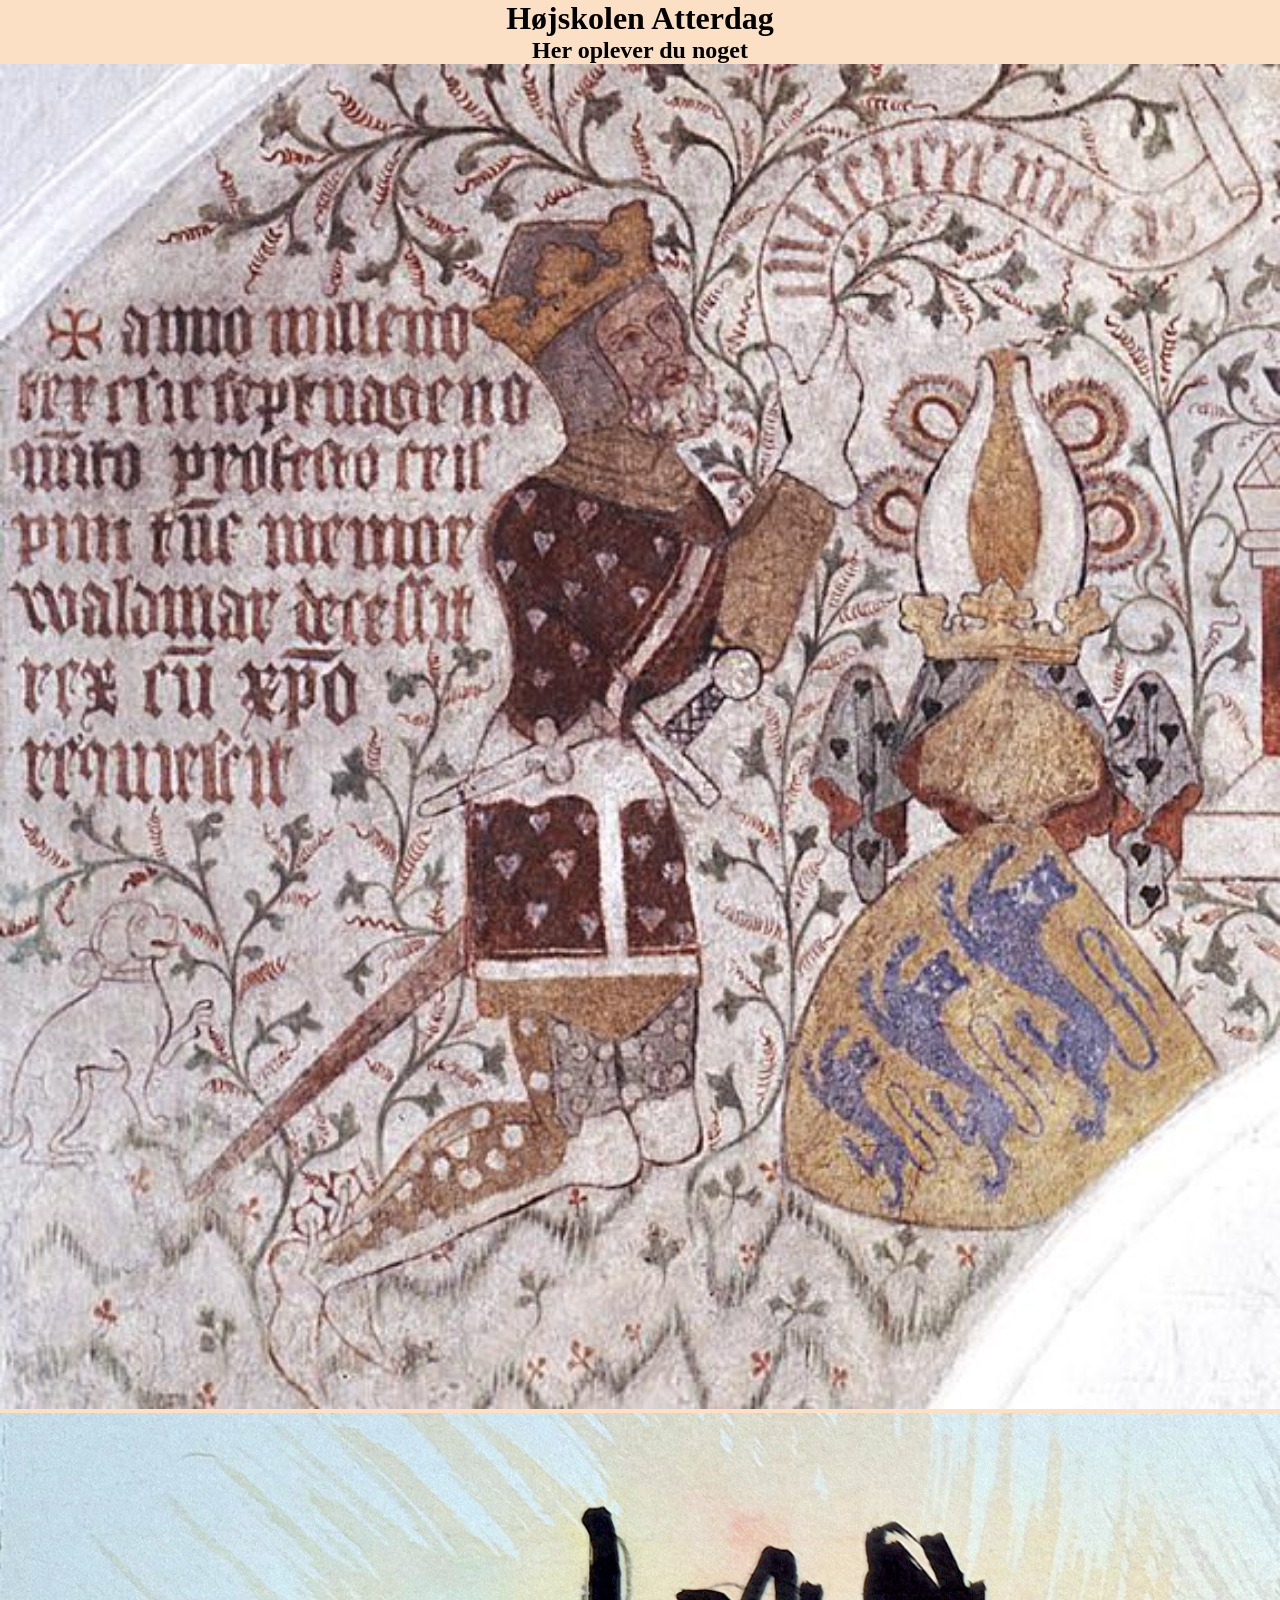
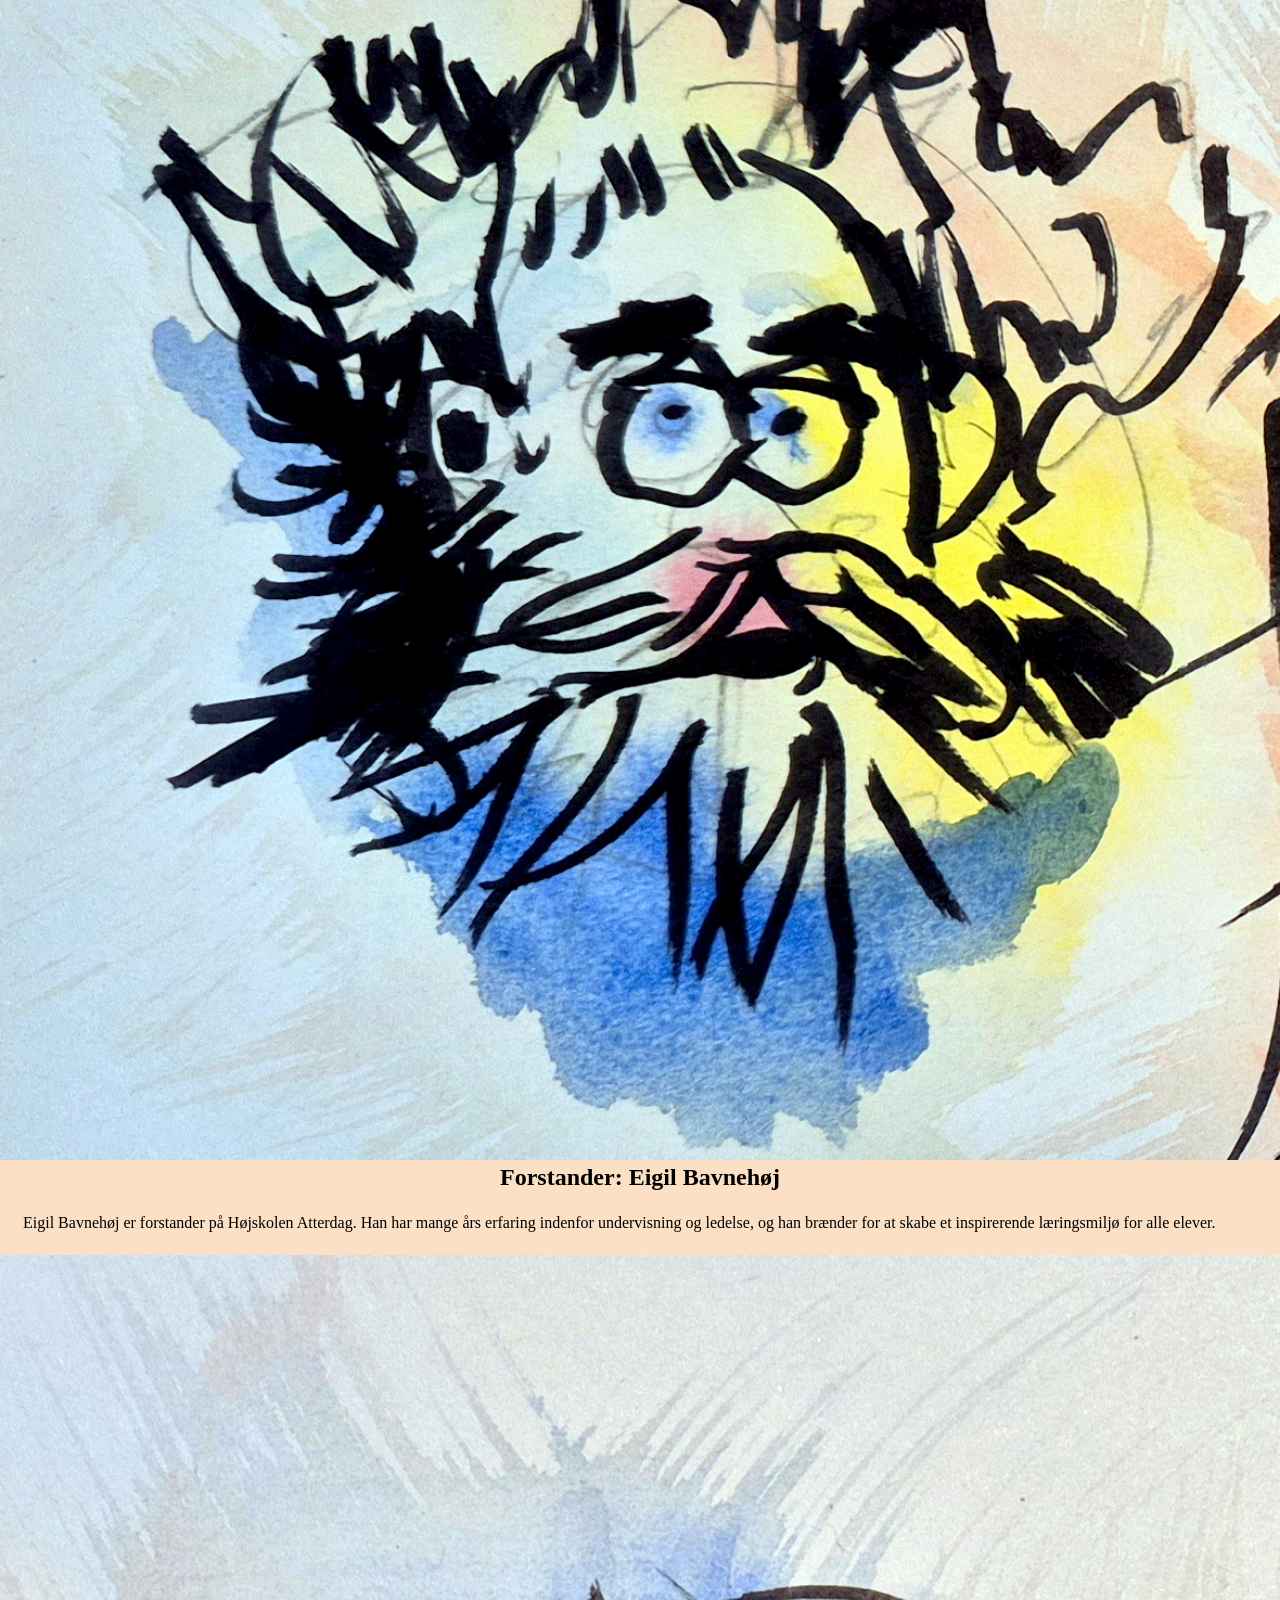
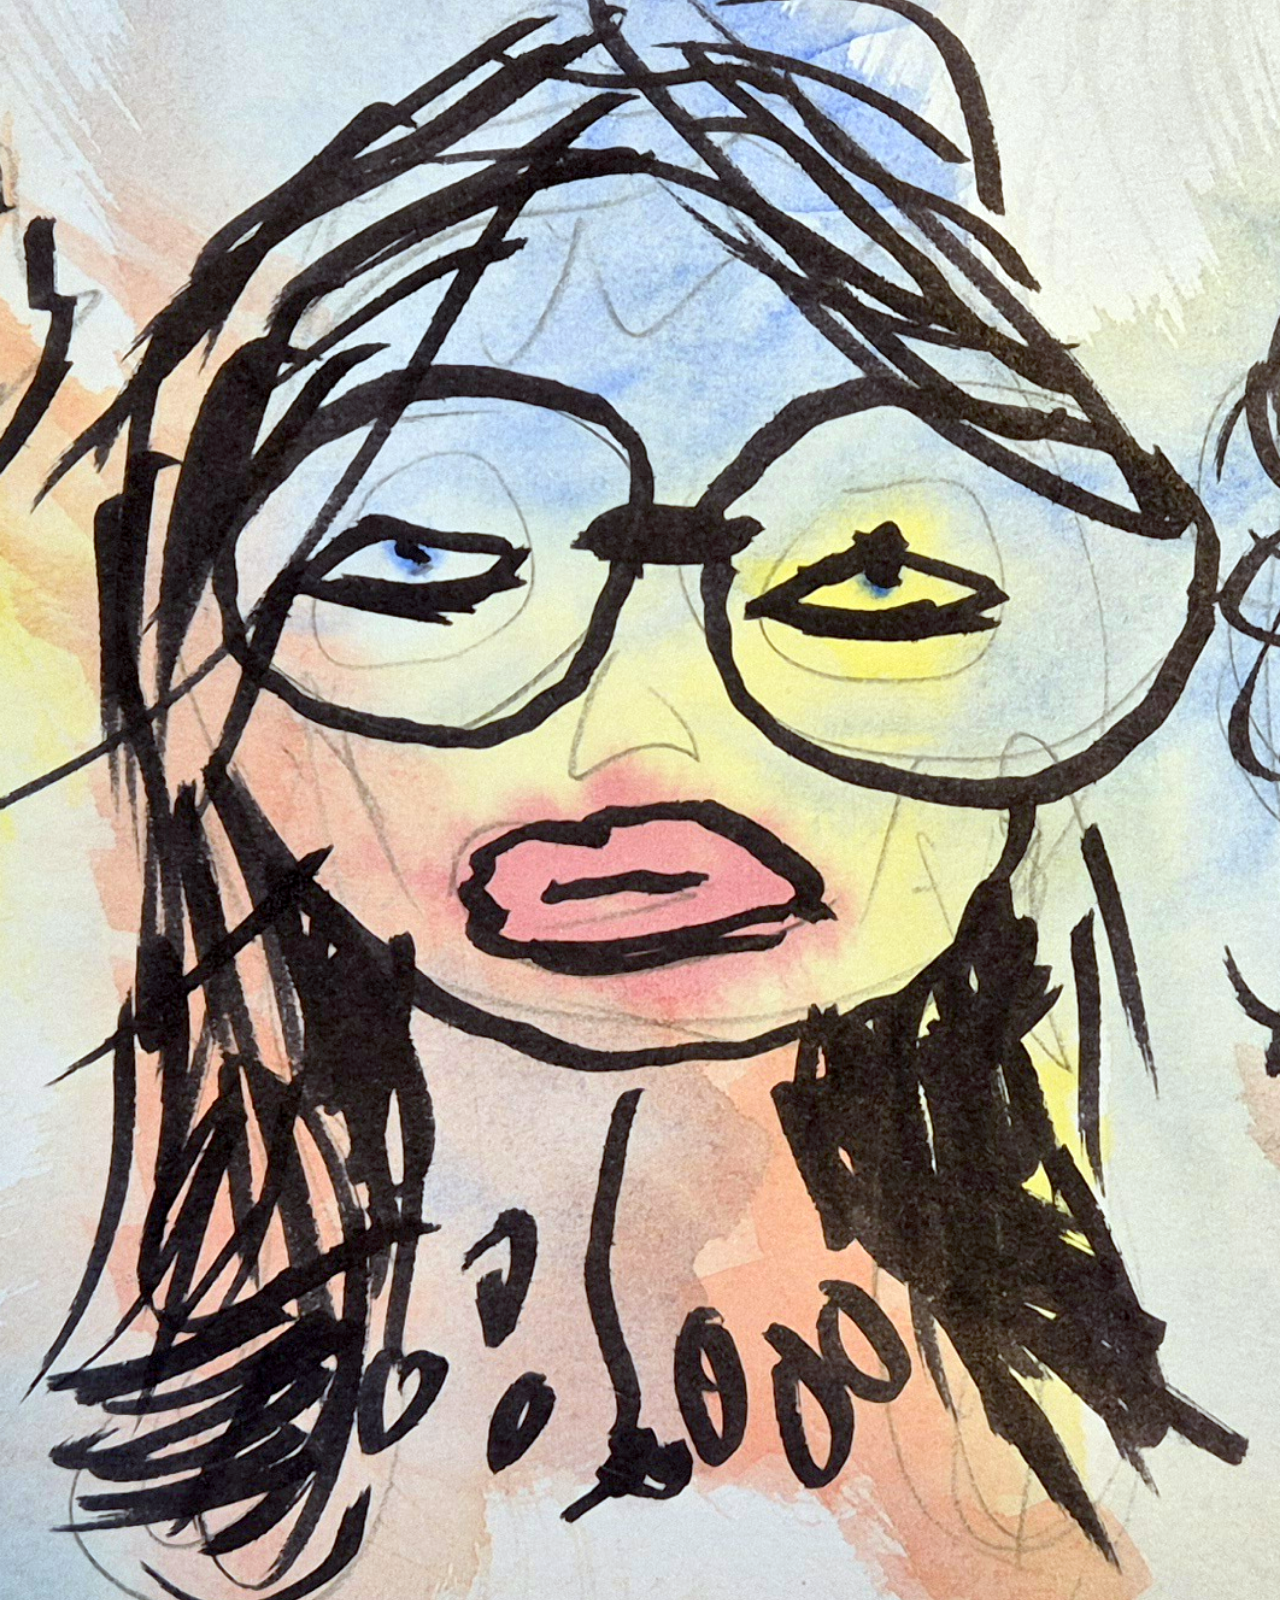
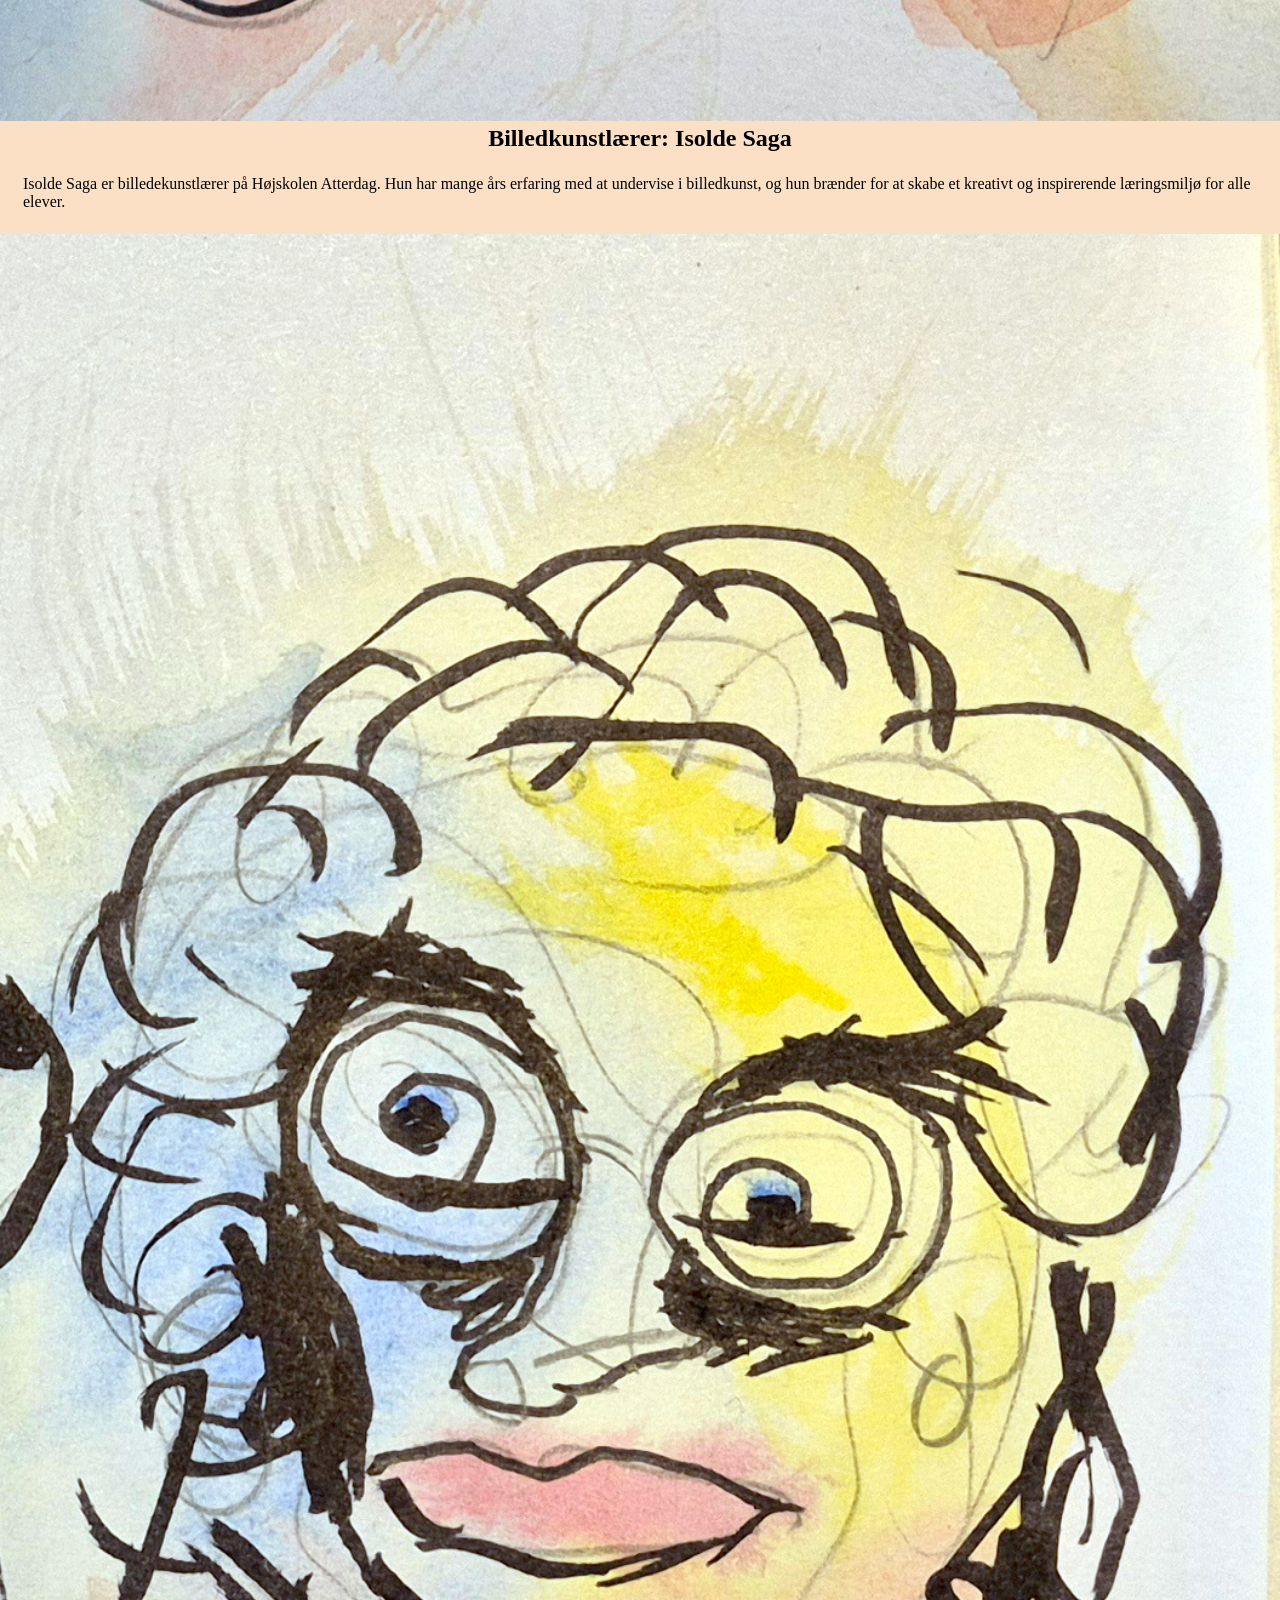
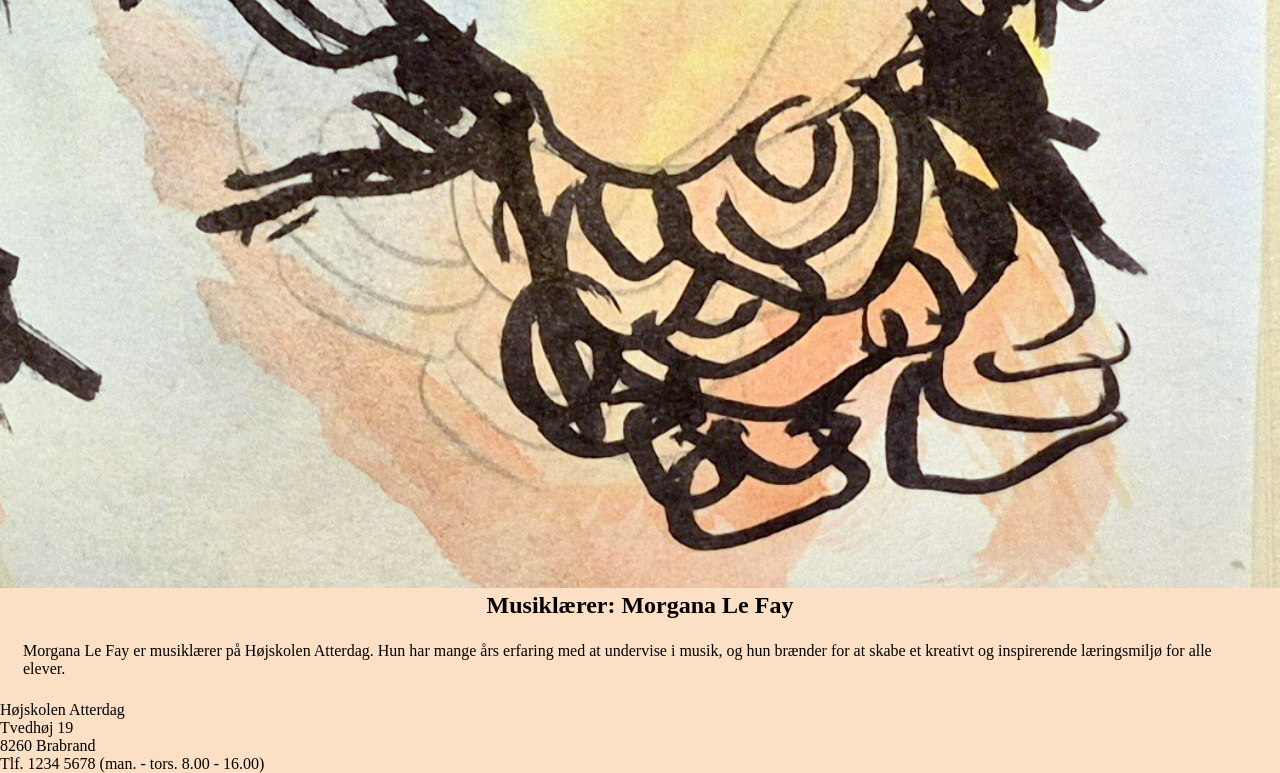
<file: index.html>
<!DOCTYPE html>
<html lang="da">
<head>
  <meta charset="UTF-8">
  <meta name="viewport" content="width=device-width, initial-scale=1.0">
  <meta http-equiv="X-UA-Compatible" content="ie=edge">
  <title>Højskolen Atterdag</title>

  <!-- link til stylesheet -->
  <link rel="stylesheet" href="css/css.css">
</head>
<body>
  <!-- sidens indhold kommer her-->

<!-- Vi begynder med headeren -->
 <Header>
   <h1>Højskolen Atterdag</h1>
   <h2>Her oplever du noget</h2>
   <!--Sådan sætter man et billede ind-->
   <img src="images/Waldemar_IV_Otherday_of_Denmark_c_1375 (1).jpg" alt="Billede af Valdemar Atterdag">
 </Header>



  <main>
    <!--Her kommer det vigtigste indhold -->

    <!-- Forstander EB -->
    <article>
      <img src="images/forstander-EigilBavnehoej.png" alt="Forstander Eigil Bavnehøj" width="200" height="250">
      <h2>Forstander: Eigil Bavnehøj</h2>
      <p>
        Eigil Bavnehøj er forstander på Højskolen Atterdag. Han har mange års erfaring indenfor undervisning og ledelse, og han brænder for at skabe et inspirerende læringsmiljø for alle elever.
      </p>
    </article>

    <!-- Isolde -->
    <article>
      <img src="images/isoldeSaga.png" alt="Billedkunstlærer Isolde Saga" width="200" height="250">
      <h2>Billedkunstlærer: Isolde Saga</h2>
      <p>
        Isolde Saga er billedekunstlærer på Højskolen Atterdag. Hun har mange års erfaring med at undervise i billedkunst, og hun brænder for at skabe et kreativt og inspirerende læringsmiljø for alle elever.
      </p>
    </article>

    <!-- Morgana -->
    <article>
      <img src="images/MorganaLeFay.png" alt="Musiklærer Morgana Le Fay" width="200" height="250">
      <h2>Musiklærer: Morgana Le Fay</h2>
      <p>
        Morgana Le Fay er musiklærer på Højskolen Atterdag. Hun har mange års erfaring med at undervise i musik, og hun brænder for at skabe et kreativt og inspirerende læringsmiljø for alle elever.
      </p>
    </article>
  </main>

  <!--Her kommer footeren-->
  <fotter>
    <!--Semantiske tags hedder noget som både mennesker og maskiner forstår-->
    <!--Her ligger du parktiske informationer-->

    <!--Kontaktoplysninger-->
    <article id="kontaktoplysninger">
      Højskolen Atterdag <br>
      Tvedhøj 19 <br>
      8260 Brabrand <br>
      Tlf. 1234 5678 (man. - tors. 8.00 - 16.00)
    </article>
  </fotter>

  <!-- sådan tilføjer du et JavaScript -->
  <script src="js/js.js"></script>
</body>
</html>
</file>
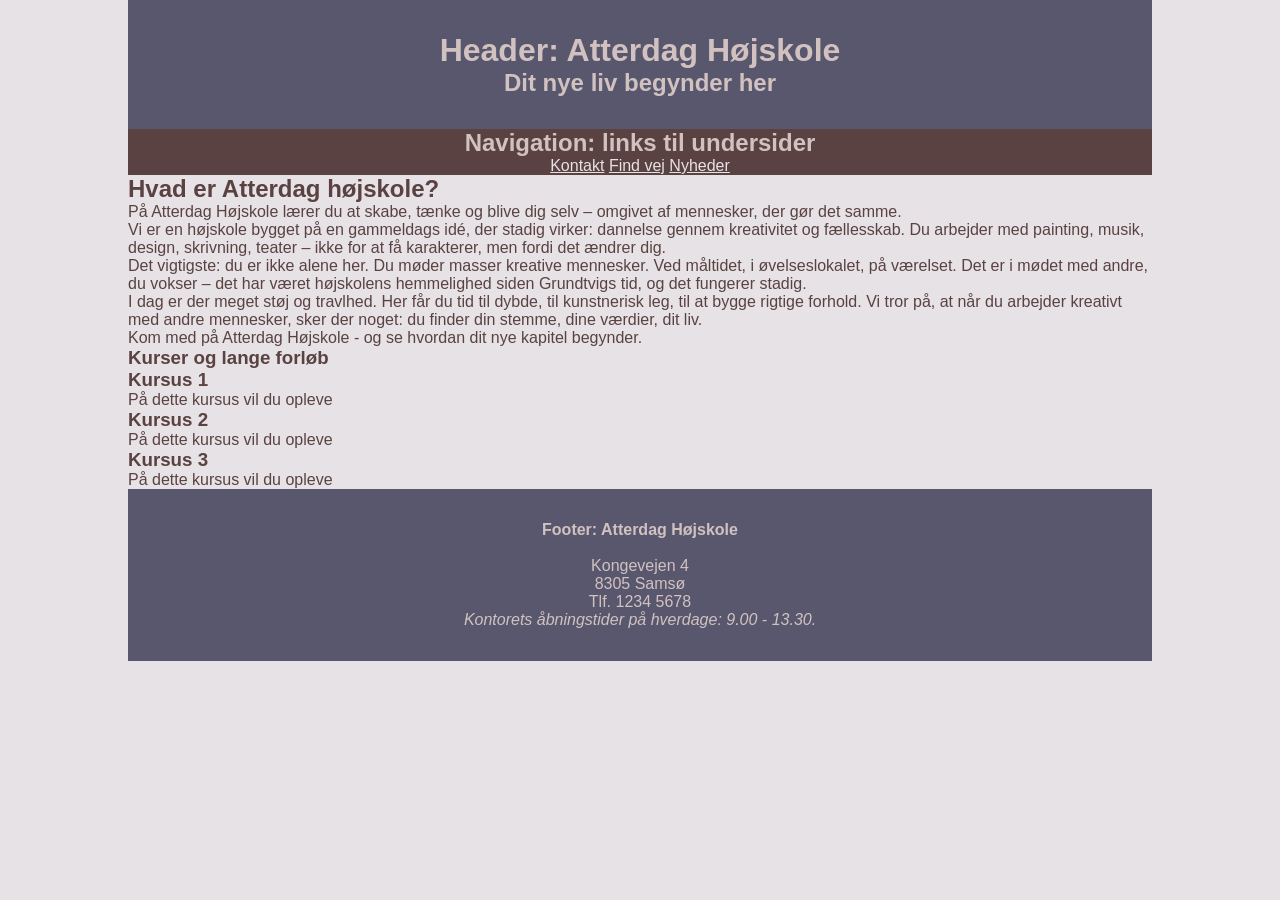
<file: Atterdag/index.html>
<!DOCTYPE html>
<html lang="da">

<head>
  <meta charset="UTF-8">
  <meta name="viewport" content="width=device-width, initial-scale=1.0">
  <meta http-equiv="X-UA-Compatible" content="ie=edge">
  <title>Atterdag Højskole</title>

  <!-- link til stylesheet -->
  <link rel="stylesheet" href="css/css.css">
</head>

<body>

  <div id="wrap">

    <header>
      <!-- hero-billede her -->
      <h1>Header: Atterdag Højskole</h1>
      <h2>Dit nye liv begynder her</h2>
    </header>

    <nav>
      <h2>Navigation: links til undersider</h2>
      <a href="#">Kontakt</a>
      <a href="#">Find vej</a>
      <a href="#">Nyheder</a>
    </nav>

    <main>
      <article id="omVH">
        <h2>Hvad er Atterdag højskole?</h2>

        <p>
          På Atterdag Højskole lærer du at skabe, tænke og blive dig selv – omgivet af mennesker, der gør det samme.
        </p>
        <p>
          Vi er en højskole bygget på en gammeldags idé, der stadig virker: dannelse gennem kreativitet og fællesskab.
          Du arbejder med painting, musik, design, skrivning, teater – ikke for at få karakterer, men fordi det ændrer
          dig.
        </p>
        <p>
          Det vigtigste: du er ikke alene her. Du møder masser kreative mennesker. Ved måltidet, i øvelseslokalet, på
          værelset. Det er i mødet med andre, du vokser – det har været højskolens hemmelighed siden Grundtvigs tid, og
          det fungerer stadig.
        </p>
        <p>
          I dag er der meget støj og travlhed. Her får du tid til dybde, til kunstnerisk leg, til at bygge rigtige
          forhold. Vi tror på, at når du arbejder kreativt med andre mennesker, sker der noget: du finder din stemme,
          dine værdier, dit liv.
        </p>
        <p>Kom med på Atterdag Højskole - og se hvordan dit nye kapitel begynder.</p>

      </article>

      <article id="katalog">
        <h3>Kurser og lange forløb</h3>
        <!-- 
          Magisk formular i Emmmett:
          (section.kursus>h1{Kursus $}+p{På dette kursus vil du opleve})*3
          -->
        <section class="kursus">
          <h1>Kursus 1</h1>
          <p>På dette kursus vil du opleve</p>
        </section>
        <section class="kursus">
          <h1>Kursus 2</h1>
          <p>På dette kursus vil du opleve</p>
        </section>
        <section class="kursus">
          <h1>Kursus 3</h1>
          <p>På dette kursus vil du opleve</p>
        </section>
      </article>
    </main>

    <footer>
      <h4>Footer: Atterdag Højskole</h4> <br>
      Kongevejen 4 <br>
      8305 Samsø <br>
      Tlf. 1234 5678
      <p>
        <em>Kontorets åbningstider på hverdage: 9.00 - 13.30.</em>
      </p>
    </footer>

  </div> <!-- /#kuvert -->

  <!-- sådan tilføjer du et JavaScript -->
  <script src="js/js.js"></script>
</body>

</html>
</file>
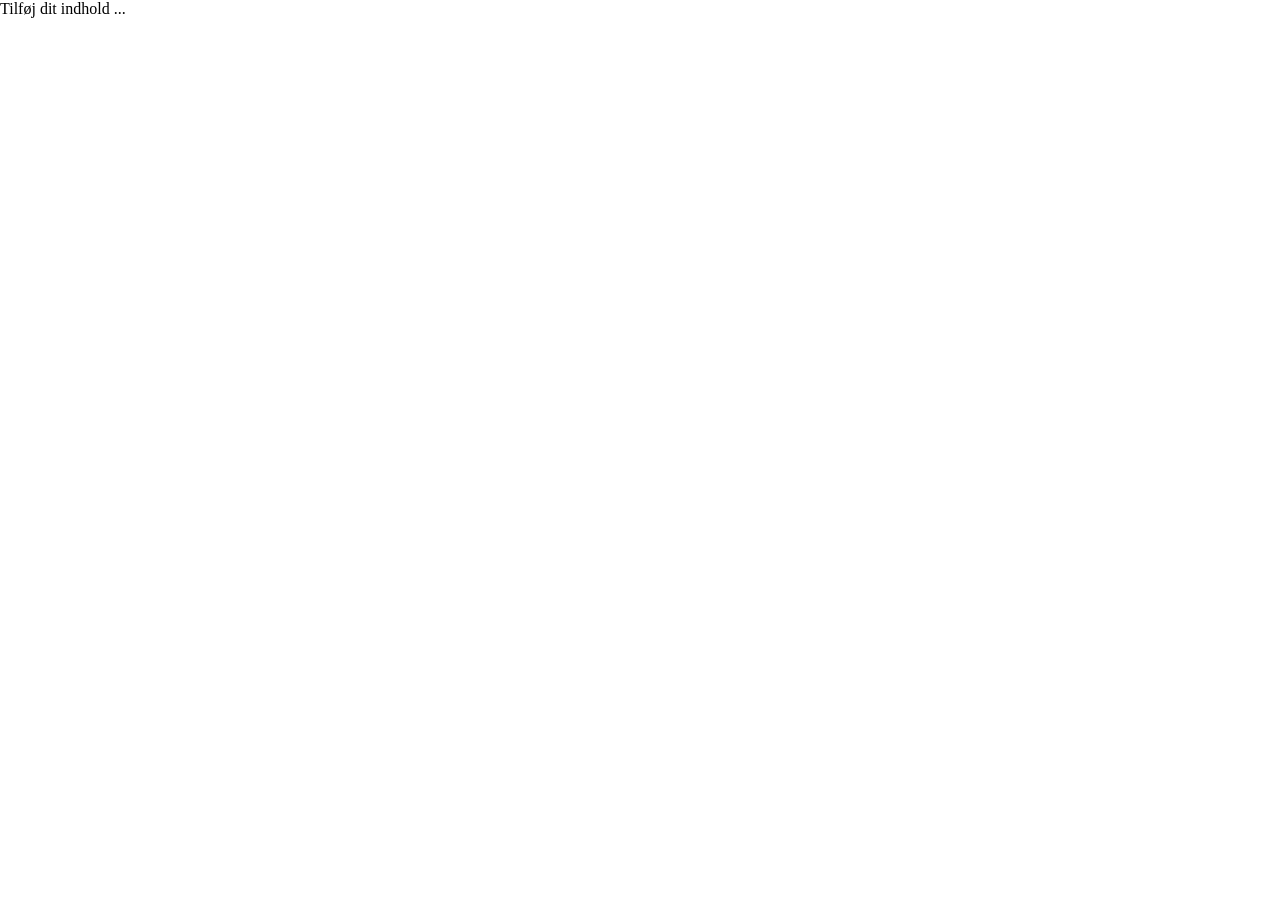
<file: boilerplate/index.html>
<!DOCTYPE html>
<html lang="da">
<head>
  <meta charset="UTF-8">
  <meta name="viewport" content="width=device-width, initial-scale=1.0">
  <meta http-equiv="X-UA-Compatible" content="ie=edge">
  <title>ADD-TITLE-HERE</title>

  <!-- link til stylesheet -->
  <link rel="stylesheet" href="css/css.css">
</head>
<body>
  <!-- sidens indhold kommer her-->
  <main>
    Tilføj dit indhold ...
  </main>

  <!-- sådan tilføjer du et JavaScript -->
  <script src="js/js.js"></script>
</body>
</html>
</file>
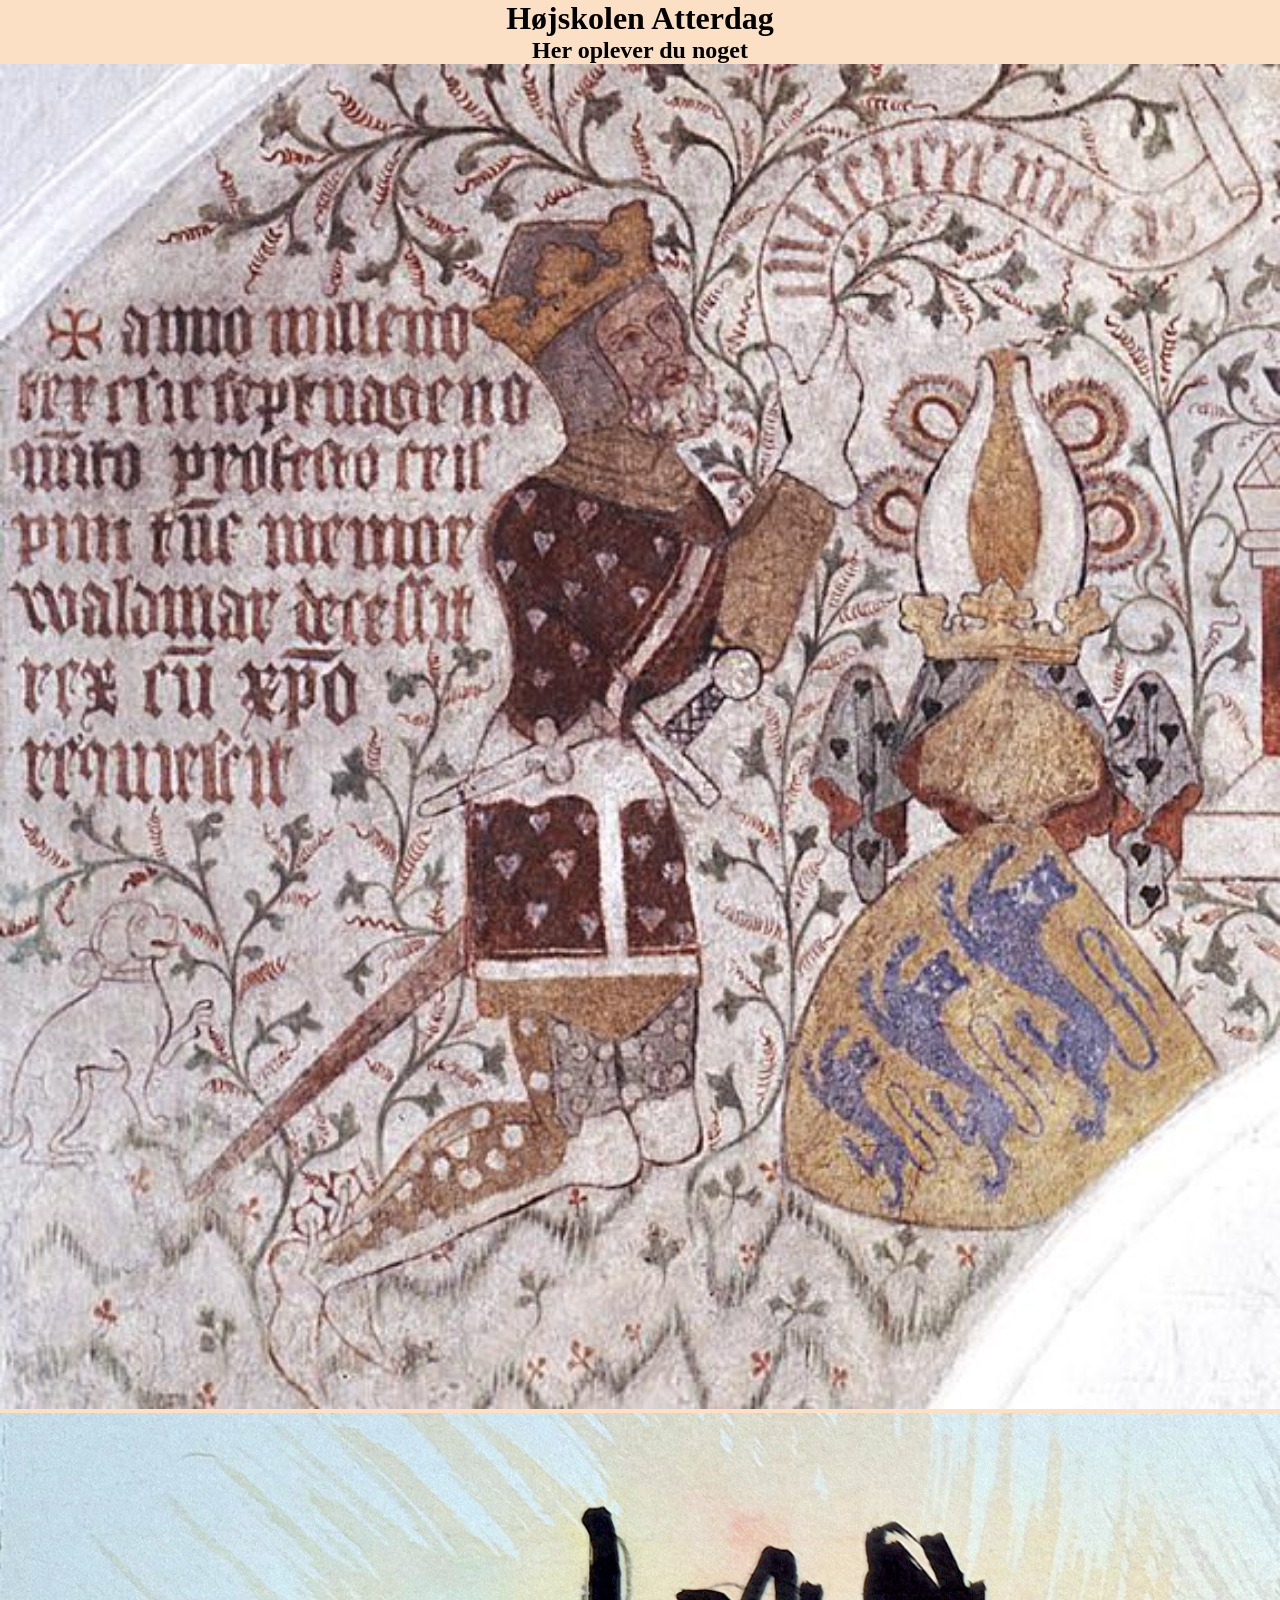
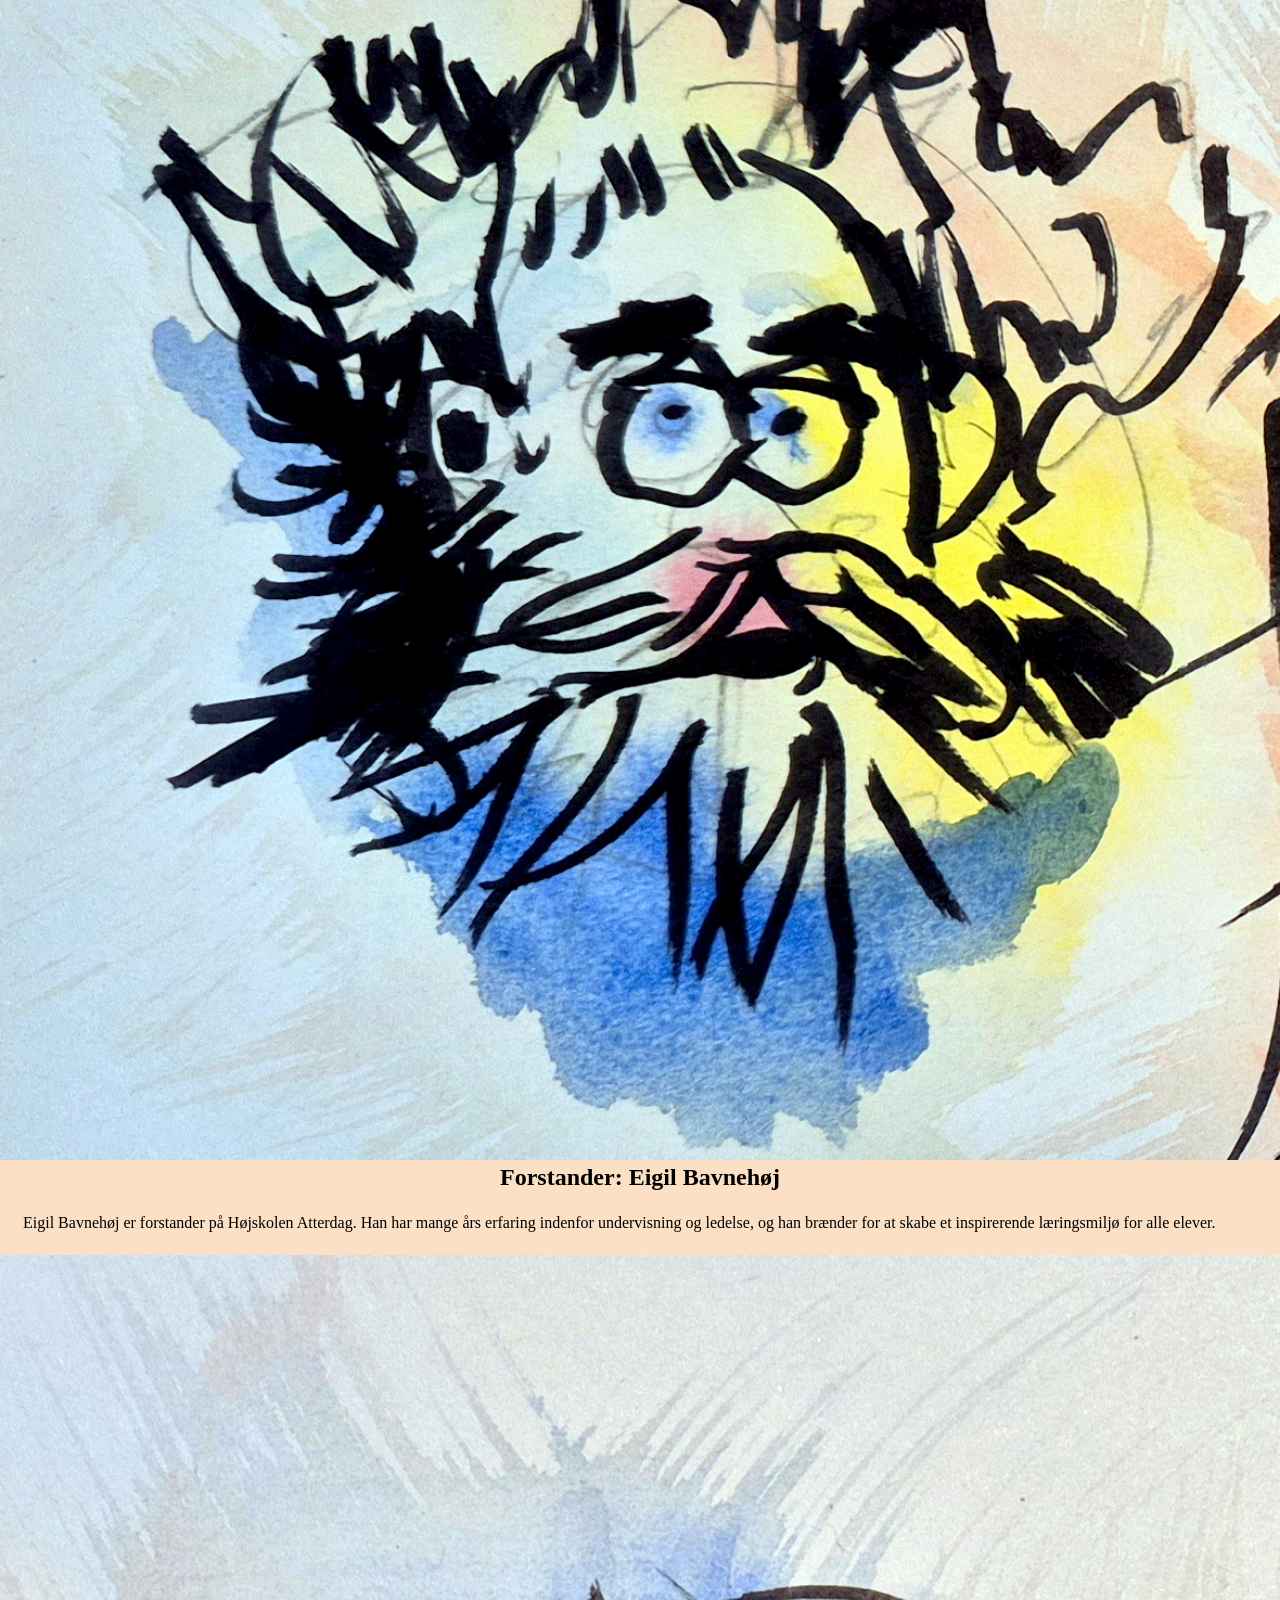
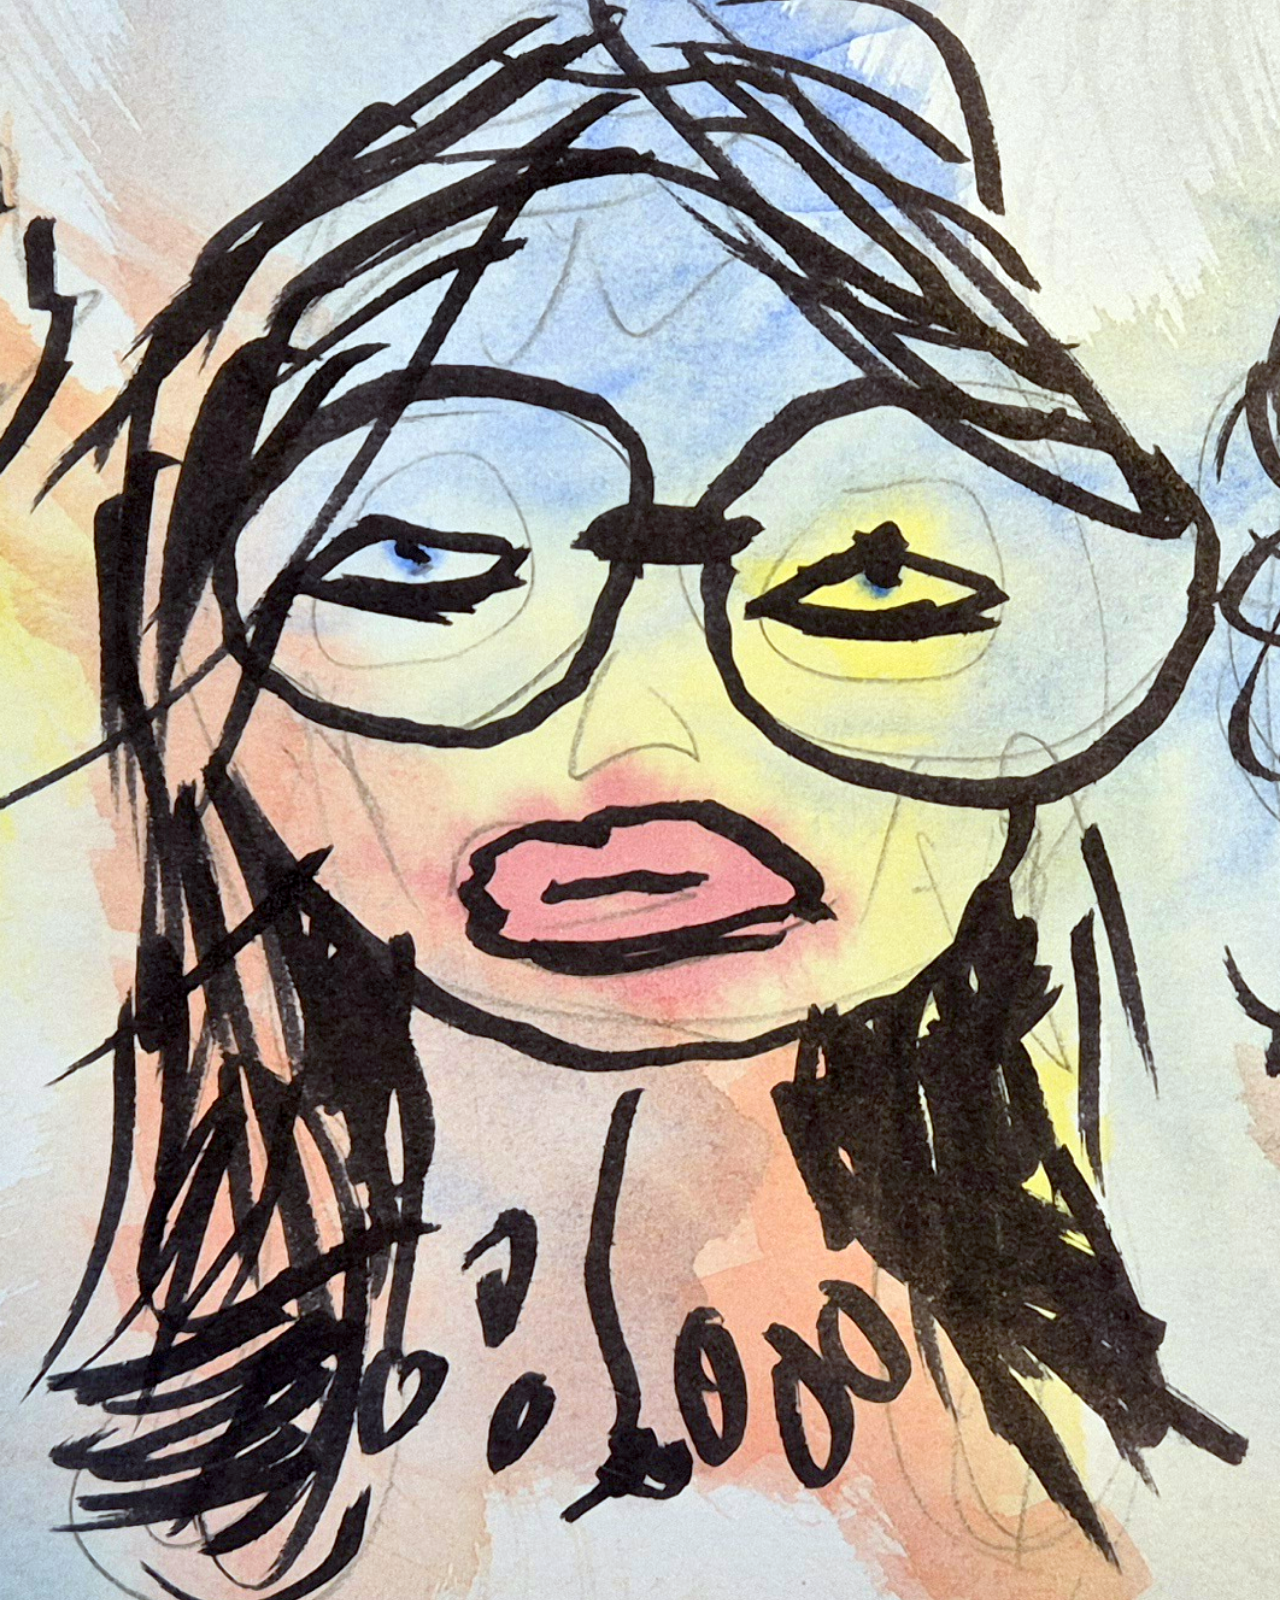
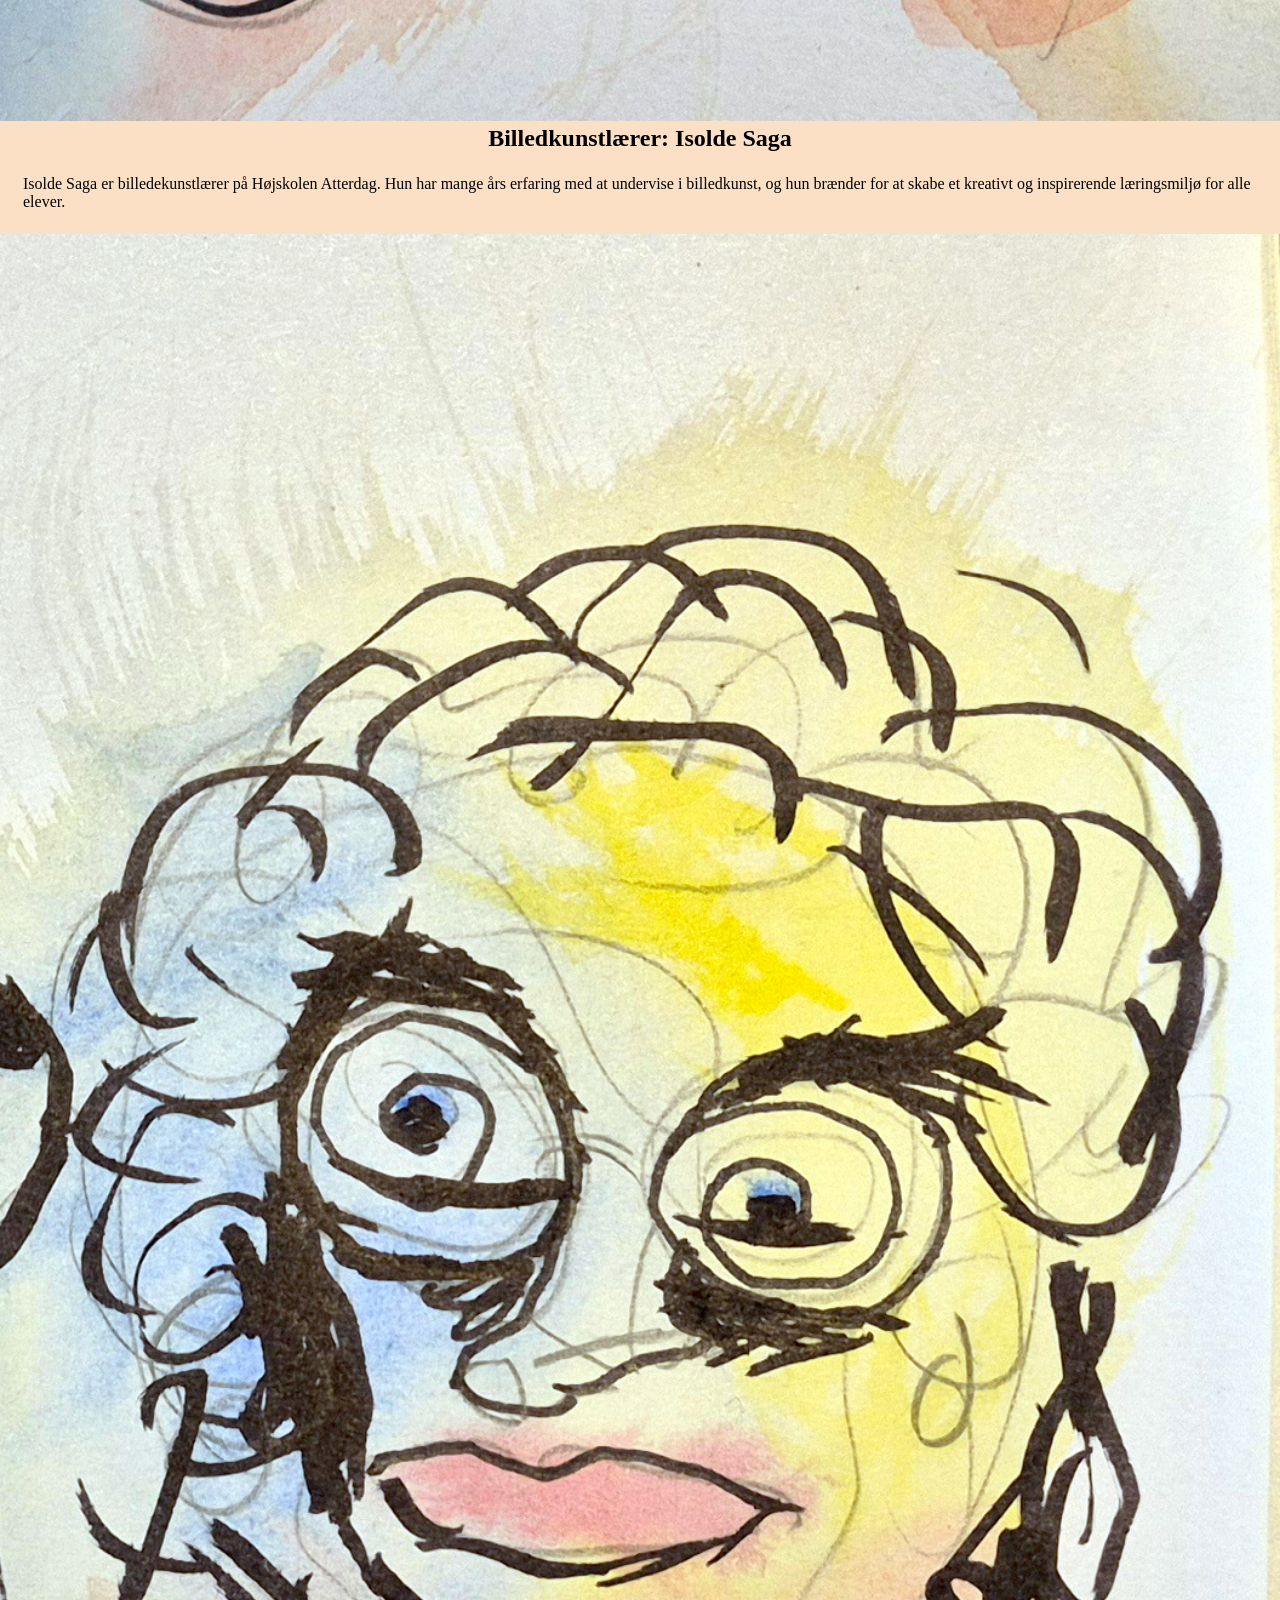
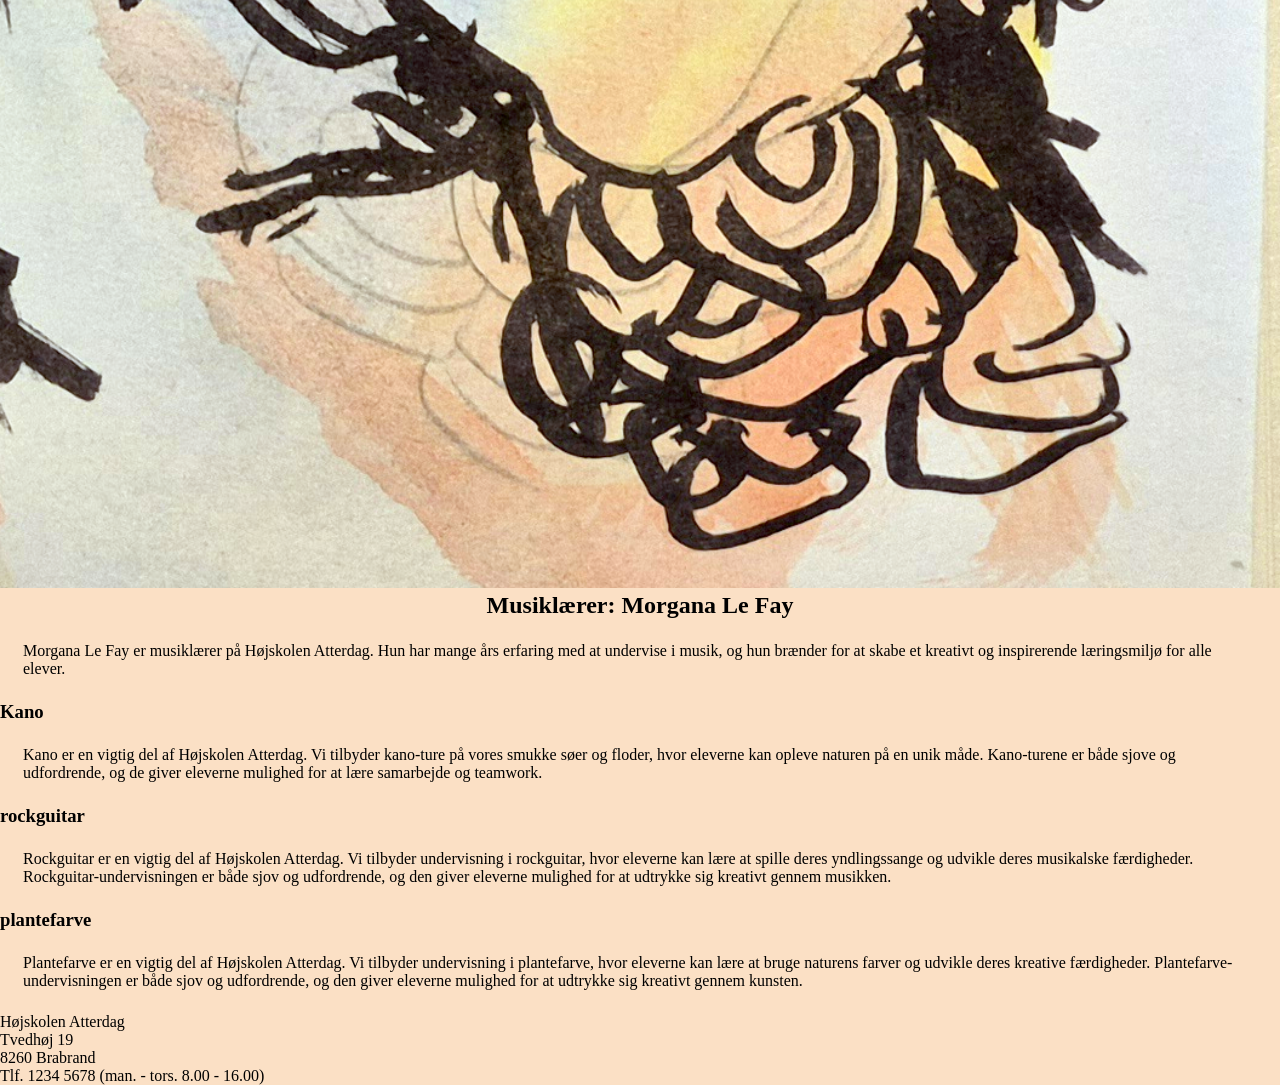
<file: mdu-E26E-main/Hoejskole/index.html>
<!DOCTYPE html>
<html lang="da">
<head>
  <meta charset="UTF-8">
  <meta name="viewport" content="width=device-width, initial-scale=1.0">
  <meta http-equiv="X-UA-Compatible" content="ie=edge">
  <title>Højskolen Atterdag</title>

  <!-- link til stylesheet -->
  <link rel="stylesheet" href="css/css.css">
</head>
<body>
  <!-- sidens indhold kommer her-->

<!-- Vi begynder med headeren -->
 <Header>
   <h1>Højskolen Atterdag</h1>
   <h2>Her oplever du noget</h2>
   <!--Sådan sætter man et billede ind-->
   <img src="images/Waldemar_IV_Otherday_of_Denmark_c_1375 (1).jpg" alt="Billede af Valdemar Atterdag">
 </Header>



  <div>
    <!--Her kommer det vigtigste indhold -->

    <!-- Forstander EB -->
    <article>
      <img src="images/forstander-EigilBavnehoej.png" alt="Forstander Eigil Bavnehøj" width="200" height="250">
      <h2>Forstander: Eigil Bavnehøj</h2>
      <p>
        Eigil Bavnehøj er forstander på Højskolen Atterdag. Han har mange års erfaring indenfor undervisning og ledelse, og han brænder for at skabe et inspirerende læringsmiljø for alle elever.
      </p>
    </article>

    <!-- Isolde -->
    <article>
      <img src="images/isoldeSaga.png" alt="Billedkunstlærer Isolde Saga" width="200" height="250">
      <h2>Billedkunstlærer: Isolde Saga</h2>
      <p>
        Isolde Saga er billedekunstlærer på Højskolen Atterdag. Hun har mange års erfaring med at undervise i billedkunst, og hun brænder for at skabe et kreativt og inspirerende læringsmiljø for alle elever.
      </p>
    </article>

    <!-- Morgana -->
    <article>
      <img src="images/MorganaLeFay.png" alt="Musiklærer Morgana Le Fay" width="200" height="250">
      <h2>Musiklærer: Morgana Le Fay</h2>
      <p>
        Morgana Le Fay er musiklærer på Højskolen Atterdag. Hun har mange års erfaring med at undervise i musik, og hun brænder for at skabe et kreativt og inspirerende læringsmiljø for alle elever.
      </p>
    </article>

<article>
  <h3>Kano</h3>
  <p>
    Kano er en vigtig del af Højskolen Atterdag. Vi tilbyder kano-ture på vores smukke søer og floder, hvor eleverne kan opleve naturen på en unik måde. Kano-turene er både sjove og udfordrende, og de giver eleverne mulighed for at lære samarbejde og teamwork.
  </p>
</article>

<article>
  <h3>rockguitar</h3>
  <p>
    Rockguitar er en vigtig del af Højskolen Atterdag. Vi tilbyder undervisning i rockguitar, hvor eleverne kan lære at spille deres yndlingssange og udvikle deres musikalske færdigheder. Rockguitar-undervisningen er både sjov og udfordrende, og den giver eleverne mulighed for at udtrykke sig kreativt gennem musikken.
  </p>
</article>

<article>
  <h3>plantefarve</h3>
  <p>
    Plantefarve er en vigtig del af Højskolen Atterdag. Vi tilbyder undervisning i plantefarve, hvor eleverne kan lære at bruge naturens farver og udvikle deres kreative færdigheder. Plantefarve-undervisningen er både sjov og udfordrende, og den giver eleverne mulighed for at udtrykke sig kreativt gennem kunsten.
  </p>
</article>
  </main>

  <!--Her kommer footeren-->
  <fotter>
    <!--Semantiske tags hedder noget som både mennesker og maskiner forstår-->
    <!--Her ligger du parktiske informationer-->

    <!--Kontaktoplysninger-->
    <article id="kontaktoplysninger">
      Højskolen Atterdag <br>
      Tvedhøj 19 <br>
      8260 Brabrand <br>
      Tlf. 1234 5678 (man. - tors. 8.00 - 16.00)
    </article>
  </fotter>

  <!-- sådan tilføjer du et JavaScript -->
  <script src="js/js.js"></script>
</body>
</html>
</file>
<file: css/css.css>
/**
 * file: css/css.css
 * purpose: styling
 **/

/* Remove whitespace on top of certain browsers */
* {
  margin: 0;
  padding: 0;
  box-sizing: border-box;
}

/* Shift + Option: 8/9 = {} */

body {
  Background-color: #fbe0c5;
}



img{
  width: 100%;
  height: auto;
}

h1, h2 {
  Text-align: center;
}

p{
  padding: 23px;
}



/* Use your variables on elements along these lines */
/*
:root {
  --contrast: lime;
  --backgr: #000;
}

--- You can use the variables like this ---

 main {
   color: var(--contrast);
   background-color: var(--backgr);
 }
*/
</file>
<file: Atterdag/css/css.css>
/**
 * file: css/css.css
 * purpose: styling
 **/

/* Remove whitespace on top of certain browsers */
* {
  margin: 0;
  padding: 0;
  box-sizing: border-box;
}

/* farvepalette: fra billede af valdemar */
:root {
  --baggund: #e6e2e5ff;
  --skrift: #5a4242ff;
  --moerkere: #58576eff;
  --stoevet: #d1c2c0ff;
  --gylden: #aa7c5aff;
}

body {
  font-family: 'Segoe UI', Tahoma, Geneva, Verdana, sans-serif;
  background-color: var(--baggund);
  color: var(--skrift);
}

/* layout */
#wrap {
  margin: auto;
  width: 80vw;
}

header,
footer {
  background-color: var(--moerkere);
  color: var(--stoevet);
  padding-top: 2rem;
  padding-bottom: 2rem;
  text-align: center;
}

nav {
  background-color: var(--skrift);
  color: var(--stoevet);
  text-align: center;
}

nav a {
  color: var(--baggund);
}
</file>
<file: boilerplate/css/css.css>
/**
 * file: css/css.css
 * purpose: styling
 **/

/* Remove whitespace on top of certain browsers */
* {
  margin: 0;
  padding: 0;
  box-sizing: border-box;
}

/* Define variables in the :root */
 

/* Use your variables on elements along these lines */
/*
:root {
  --contrast: lime;
  --backgr: #000;
}

--- You can use the variables like this ---

 main {
   color: var(--contrast);
   background-color: var(--backgr);
 }
*/
</file>
<file: mdu-E26E-main/Hoejskole/css/css.css>
/**
 * file: css/css.css
 * purpose: styling
 **/

/* Remove whitespace on top of certain browsers */
* {
  margin: 0;
  padding: 0;
  box-sizing: border-box;
}

:root {
  --tekst: #7a1616;
  --background: #fbe0c5;
}

/* Shift + Option: 8/9 = {} */

body {
  Background-color: #fbe0c5;
}



img{
  width: 100%;
  height: auto;
}

h1, h2 {
  Text-align: center;
}

p{
  padding: 23px;
}


/* Use your variables on elements along these lines */
/*
:root {
  --contrast: lime;
  --backgr: #000;
}

--- You can use the variables like this ---

 main {
   color: var(--contrast);
   background-color: var(--backgr);
 }
*/
</file>
